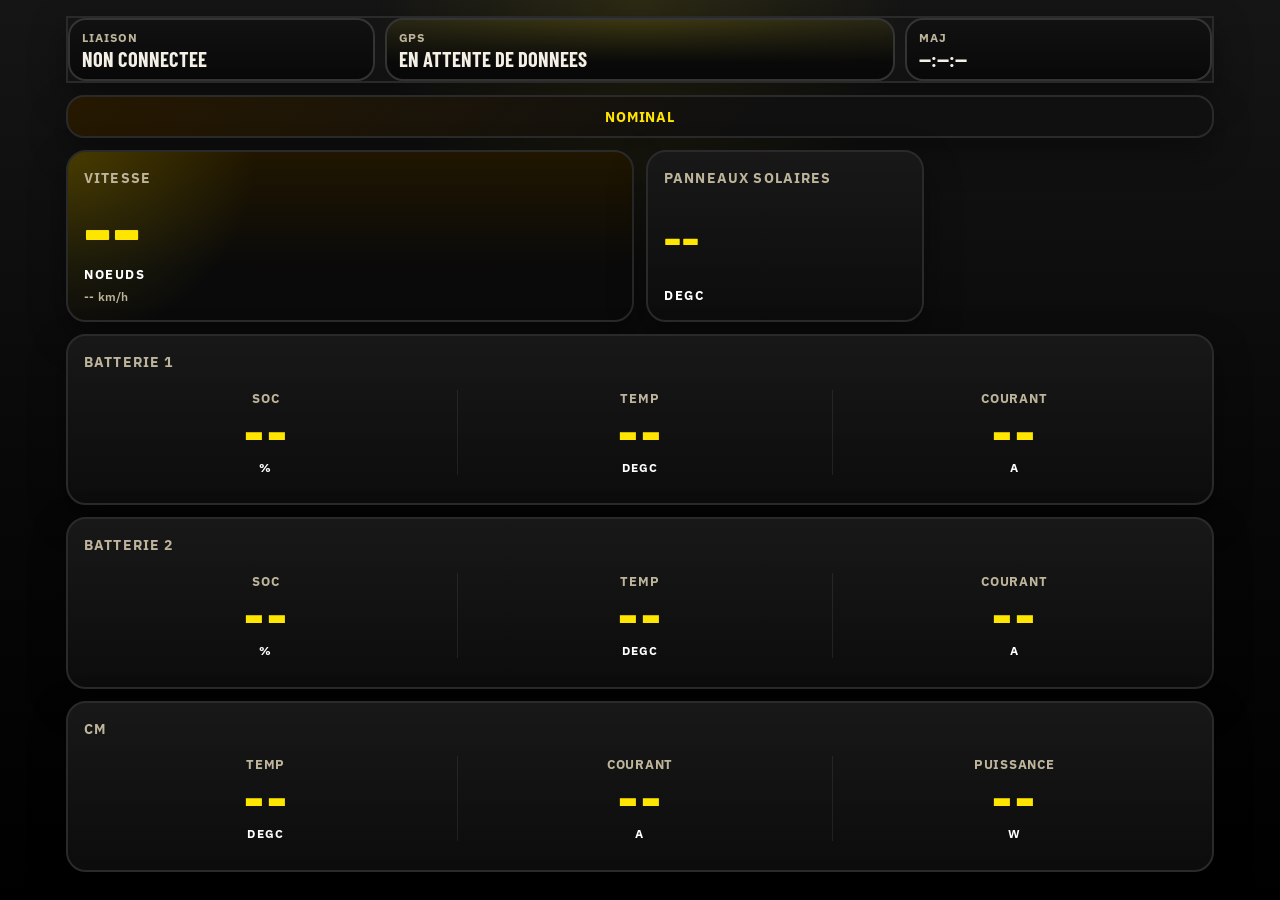
<file: pilot-ui/index.html>
<!DOCTYPE html>
<html lang="fr">
<head>
  <meta charset="UTF-8">
  <meta name="viewport" content="width=device-width, initial-scale=1.0">
  <title>Nereides Pilot Interface</title>
  <link rel="preconnect" href="https://fonts.googleapis.com">
  <link rel="preconnect" href="https://fonts.gstatic.com" crossorigin>
  <link href="https://fonts.googleapis.com/css2?family=Barlow+Condensed:wght@500;600;700&family=IBM+Plex+Sans:wght@400;500;600;700&display=swap" rel="stylesheet">
  <link rel="stylesheet" href="styles.css">
</head>
<body data-authenticated="true">
  <main class="pilot-shell">
    <header class="pilot-header">
      <div class="signal-card">
        <span class="signal-label">Liaison</span>
        <strong id="link-state">Non connectee</strong>
      </div>
      <div class="signal-card signal-card-wide">
        <span class="signal-label">GPS</span>
        <strong id="mission-state">Recherche fix...</strong>
      </div>
      <div class="signal-card">
        <span class="signal-label">Maj</span>
        <strong id="last-update">--:--:--</strong>
      </div>
    </header>

    <section class="alert-banner" id="alert-banner">
      <span id="alert-state">Aucune alerte active</span>
    </section>

    <section class="priority-board" aria-label="Mesures prioritaires pilote">
      <article class="pilot-card pilot-card-hero" data-tone-target="gps_speed_kmh">
        <span class="pilot-card-label">Vitesse</span>
        <strong class="pilot-card-value" data-field="gps_speed_kmh">--</strong>
        <span class="pilot-card-unit">noeuds</span>
        <span class="pilot-card-subvalue" data-field-precise="gps_speed_kmh_exact">-- km/h</span>
      </article>

      <article class="pilot-card" data-tone-target="solar_temperature">
        <span class="pilot-card-label">Panneaux solaires</span>
        <strong class="pilot-card-value" data-field="solar_temperature">--</strong>
        <span class="pilot-card-unit">degC</span>
      </article>

      <article class="pilot-card pilot-group pilot-span" data-tone-target="battery1_soc">
        <span class="pilot-card-label">Batterie 1</span>
        <div class="pilot-group-row">
          <div class="pilot-metric">
            <span class="pilot-metric-label">SOC</span>
            <strong class="pilot-metric-value" data-field="battery1_soc">--</strong>
            <span class="pilot-metric-unit">%</span>
          </div>
          <div class="pilot-metric" data-alert="battery1_temp">
            <span class="pilot-metric-label">Temp</span>
            <strong class="pilot-metric-value" data-field="battery1_temp">--</strong>
            <span class="pilot-metric-unit">degC</span>
          </div>
          <div class="pilot-metric">
            <span class="pilot-metric-label">Courant</span>
            <strong class="pilot-metric-value" data-field="battery1_current">--</strong>
            <span class="pilot-metric-unit">A</span>
          </div>
        </div>
      </article>

      <article class="pilot-card pilot-group pilot-span" data-tone-target="battery2_soc">
        <span class="pilot-card-label">Batterie 2</span>
        <div class="pilot-group-row">
          <div class="pilot-metric">
            <span class="pilot-metric-label">SOC</span>
            <strong class="pilot-metric-value" data-field="battery2_soc">--</strong>
            <span class="pilot-metric-unit">%</span>
          </div>
          <div class="pilot-metric" data-alert="battery2_temp">
            <span class="pilot-metric-label">Temp</span>
            <strong class="pilot-metric-value" data-field="battery2_temp">--</strong>
            <span class="pilot-metric-unit">degC</span>
          </div>
          <div class="pilot-metric">
            <span class="pilot-metric-label">Courant</span>
            <strong class="pilot-metric-value" data-field="battery2_current">--</strong>
            <span class="pilot-metric-unit">A</span>
          </div>
        </div>
      </article>

      <article class="pilot-card pilot-group pilot-span" data-tone-target="controller_temperature">
        <span class="pilot-card-label">CM</span>
        <div class="pilot-group-row">
          <div class="pilot-metric">
            <span class="pilot-metric-label">Temp</span>
            <strong class="pilot-metric-value" data-field="controller_temperature">--</strong>
            <span class="pilot-metric-unit">degC</span>
          </div>
          <div class="pilot-metric">
            <span class="pilot-metric-label">Courant</span>
            <strong class="pilot-metric-value" data-field="controller_current">--</strong>
            <span class="pilot-metric-unit">A</span>
          </div>
          <div class="pilot-metric">
            <span class="pilot-metric-label">Puissance</span>
            <strong class="pilot-metric-value" data-field="motor_power">--</strong>
            <span class="pilot-metric-unit">W</span>
          </div>
        </div>
      </article>
    </section>

  </main>

  <div id="display-overlay" class="display-overlay" hidden>
    <img id="display-overlay-image" class="display-overlay-image" hidden alt="">
    <video id="display-overlay-video" class="display-overlay-image" hidden autoplay muted playsinline></video>
    <p id="display-overlay-text" class="display-overlay-text"></p>
  </div>

  <script src="script.js"></script>
</body>
</html>
</file>
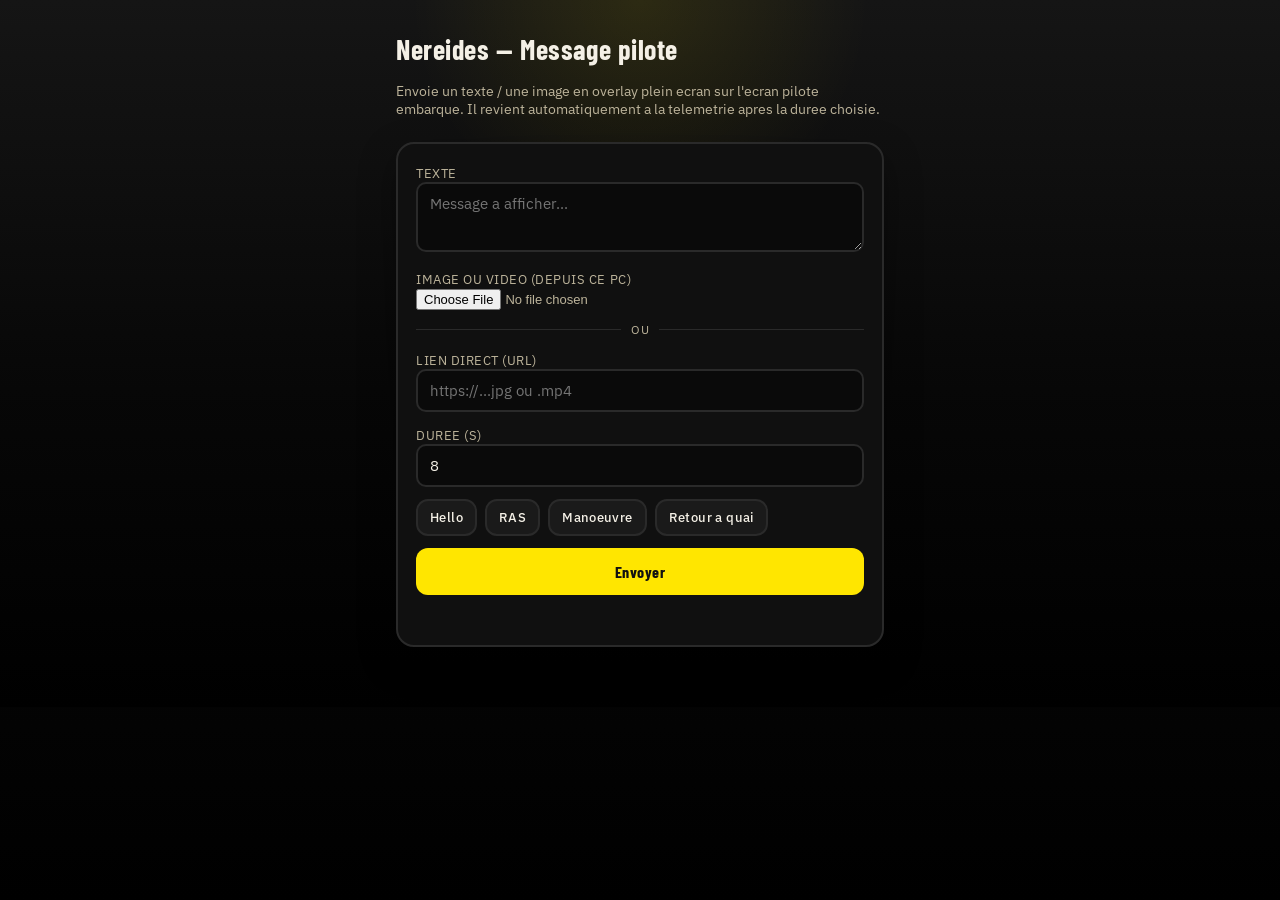
<file: sender/index.html>
<!DOCTYPE html>
<html lang="fr">
<head>
<meta charset="UTF-8">
<meta name="viewport" content="width=device-width, initial-scale=1.0">
<title>Nereides - Envoyer un message pilote</title>
<link rel="preconnect" href="https://fonts.googleapis.com">
<link rel="preconnect" href="https://fonts.gstatic.com" crossorigin>
<link href="https://fonts.googleapis.com/css2?family=Barlow+Condensed:wght@500;600;700&family=IBM+Plex+Sans:wght@400;500;600;700&display=swap" rel="stylesheet">
<style>
:root {
  --bg: #050505;
  --panel: #101010;
  --line: #2a2a2a;
  --text: #f4f0e6;
  --muted: #bdb49b;
  --accent: #ffe600;
  --ok: #72ff66;
  --alert: #ff5a36;
  --shadow: 0 14px 36px rgba(0, 0, 0, 0.38);
}
* { box-sizing: border-box; }
html, body {
  margin: 0;
  min-height: 100%;
  background: radial-gradient(circle at top, rgba(255, 230, 0, 0.1), transparent 24%),
              linear-gradient(180deg, #151515 0%, #070707 55%, #000 100%);
  color: var(--text);
  font-family: "IBM Plex Sans", sans-serif;
}
.shell {
  max-width: 520px;
  margin: 0 auto;
  padding: 24px 16px 60px;
  display: flex;
  flex-direction: column;
  gap: 16px;
}
h1 {
  font-family: "Barlow Condensed", sans-serif;
  font-weight: 700;
  letter-spacing: 0.02em;
  font-size: 28px;
  margin: 8px 0 0;
}
.sub {
  color: var(--muted);
  margin: 0 0 8px;
  font-size: 14px;
}
.card {
  border: 2px solid var(--line);
  border-radius: 18px;
  box-shadow: var(--shadow);
  background: var(--panel);
  padding: 18px;
  display: flex;
  flex-direction: column;
  gap: 12px;
}
label {
  font-size: 13px;
  color: var(--muted);
  text-transform: uppercase;
  letter-spacing: 0.04em;
}
input[type="text"], input[type="url"], textarea, input[type="number"] {
  width: 100%;
  background: #0a0a0a;
  border: 2px solid var(--line);
  border-radius: 10px;
  color: var(--text);
  padding: 10px 12px;
  font-size: 15px;
  font-family: inherit;
}
textarea { resize: vertical; min-height: 70px; }
input:focus, textarea:focus { outline: none; border-color: var(--accent); }
.row { display: flex; gap: 12px; }
.row > * { flex: 1; }
button {
  border: none;
  border-radius: 12px;
  padding: 14px;
  font-size: 16px;
  font-weight: 700;
  font-family: "Barlow Condensed", sans-serif;
  letter-spacing: 0.03em;
  cursor: pointer;
  background: var(--accent);
  color: #111;
}
button:active { transform: translateY(1px); }
button:disabled { opacity: 0.5; cursor: default; }
.presets { display: flex; flex-wrap: wrap; gap: 8px; }
.presets button {
  background: #1a1a1a;
  color: var(--text);
  border: 2px solid var(--line);
  padding: 8px 12px;
  font-size: 13px;
  font-weight: 500;
  font-family: inherit;
}
#status {
  font-size: 14px;
  min-height: 20px;
}
#status.ok { color: var(--ok); }
#status.err { color: var(--alert); }
#preview, #preview-video {
  max-width: 100%;
  max-height: 200px;
  border-radius: 10px;
  border: 2px solid var(--line);
  display: none;
}
input[type="file"] {
  width: 100%;
  color: var(--muted);
  font-size: 13px;
}
.divider {
  display: flex;
  align-items: center;
  gap: 10px;
  color: var(--muted);
  font-size: 12px;
  text-transform: uppercase;
  letter-spacing: 0.06em;
}
.divider::before, .divider::after {
  content: "";
  flex: 1;
  height: 1px;
  background: var(--line);
}
#upload-status {
  font-size: 12px;
  color: var(--muted);
}
</style>
</head>
<body>
  <div class="shell">
    <h1>Nereides &mdash; Message pilote</h1>
    <p class="sub">Envoie un texte / une image en overlay plein ecran sur l'ecran pilote embarque. Il revient automatiquement a la telemetrie apres la duree choisie.</p>

    <div class="card">
      <div>
        <label for="text">Texte</label>
        <textarea id="text" placeholder="Message a afficher..."></textarea>
      </div>

      <div>
        <label for="mediaFile">Image ou video (depuis ce PC)</label>
        <input type="file" id="mediaFile" accept="image/*,video/*">
        <div id="upload-status"></div>
        <img id="preview" alt="apercu">
        <video id="preview-video" controls muted></video>
      </div>

      <div class="divider">ou</div>

      <div>
        <label for="mediaUrl">Lien direct (URL)</label>
        <input type="url" id="mediaUrl" placeholder="https://...jpg ou .mp4">
      </div>

      <div class="row">
        <div>
          <label for="duration">Duree (s)</label>
          <input type="number" id="duration" value="8" min="1" max="30" step="1">
        </div>
      </div>

      <div class="presets">
        <button type="button" data-preset="Hello !">Hello</button>
        <button type="button" data-preset="RAS, tout va bien.">RAS</button>
        <button type="button" data-preset="Attention manoeuvre en cours.">Manoeuvre</button>
        <button type="button" data-preset="Retour a quai demande.">Retour a quai</button>
      </div>

      <button id="send">Envoyer</button>
      <div id="status"></div>
    </div>
  </div>

  <script>
    const BACKEND_ORIGIN = "https://nereides.pwn-ai.fr/backend";
    const TRIGGER_URL = BACKEND_ORIGIN + "/trigger";
    const UPLOAD_URL = BACKEND_ORIGIN + "/upload";

    const textEl = document.getElementById("text");
    const fileEl = document.getElementById("mediaFile");
    const urlEl = document.getElementById("mediaUrl");
    const durationEl = document.getElementById("duration");
    const previewEl = document.getElementById("preview");
    const previewVideoEl = document.getElementById("preview-video");
    const uploadStatusEl = document.getElementById("upload-status");
    const statusEl = document.getElementById("status");
    const sendBtn = document.getElementById("send");

    // Rempli par l'upload (prioritaire sur le champ URL si present)
    let uploadedMedia = null; // { url, media_type }

    function showPreview(url, mediaType) {
      if (mediaType === "video") {
        previewVideoEl.src = url;
        previewVideoEl.style.display = "block";
        previewEl.style.display = "none";
      } else {
        previewEl.src = url;
        previewEl.style.display = "block";
        previewVideoEl.style.display = "none";
      }
    }

    fileEl.addEventListener("change", async function() {
      const file = fileEl.files[0];
      uploadedMedia = null;
      if (!file) {
        return;
      }

      uploadStatusEl.textContent = "Upload en cours...";
      try {
        const formData = new FormData();
        formData.append("file", file);
        const res = await fetch(UPLOAD_URL, { method: "POST", body: formData });
        if (!res.ok) {
          throw new Error("HTTP " + res.status);
        }
        const data = await res.json();
        uploadedMedia = { url: BACKEND_ORIGIN.replace(/\/backend$/, "") + data.url, media_type: data.media_type };
        showPreview(uploadedMedia.url, uploadedMedia.media_type);
        uploadStatusEl.textContent = "Upload OK (" + data.media_type + ").";
      } catch (err) {
        uploadStatusEl.textContent = "Echec upload : " + err.message;
      }
    });

    urlEl.addEventListener("input", function() {
      const url = urlEl.value.trim();
      if (!url) {
        return;
      }
      uploadedMedia = null;
      fileEl.value = "";
      uploadStatusEl.textContent = "";
      const mediaType = /\.(mp4|webm|mov)$/i.test(url) ? "video" : "image";
      showPreview(url, mediaType);
    });

    document.querySelectorAll(".presets button").forEach(function(btn) {
      btn.addEventListener("click", function() {
        textEl.value = btn.getAttribute("data-preset");
      });
    });

    async function sendTrigger() {
      const text = textEl.value.trim();
      const urlValue = urlEl.value.trim();
      const durationS = Math.min(30, Math.max(1, Number(durationEl.value) || 8));

      let mediaUrl = null;
      let mediaType = "image";
      if (uploadedMedia) {
        mediaUrl = uploadedMedia.url;
        mediaType = uploadedMedia.media_type;
      } else if (urlValue) {
        mediaUrl = urlValue;
        mediaType = /\.(mp4|webm|mov)$/i.test(urlValue) ? "video" : "image";
      }

      if (!text && !mediaUrl) {
        statusEl.textContent = "Ajoute un texte, une image ou une video.";
        statusEl.className = "err";
        return;
      }

      sendBtn.disabled = true;
      statusEl.textContent = "Envoi en cours...";
      statusEl.className = "";

      try {
        const res = await fetch(TRIGGER_URL, {
          method: "POST",
          headers: { "Content-Type": "application/json" },
          body: JSON.stringify({
            text: text || null,
            media_url: mediaUrl,
            media_type: mediaType,
            duration_s: durationS,
          }),
        });
        if (!res.ok) {
          throw new Error("HTTP " + res.status);
        }
        statusEl.textContent = "Envoye. Affiche cote pilote pendant " + durationS + "s.";
        statusEl.className = "ok";
      } catch (err) {
        statusEl.textContent = "Echec de l'envoi : " + err.message;
        statusEl.className = "err";
      } finally {
        sendBtn.disabled = false;
      }
    }

    sendBtn.addEventListener("click", sendTrigger);
  </script>
</body>
</html>
</file>
<file: pilot-ui/styles.css>
:root {
  --bg: #050505;
  --panel: #101010;
  --line: #2a2a2a;
  --text: #f4f0e6;
  --muted: #bdb49b;
  --accent: #ffe600;
  --ok: #72ff66;
  --warn: #ffb400;
  --alert: #ff5a36;
  --shadow: 0 14px 36px rgba(0, 0, 0, 0.38);
}

* {
  box-sizing: border-box;
}

html,
body {
  margin: 0;
  width: 100%;
  height: 100%;
  overflow: hidden;
  background:
    radial-gradient(circle at top, rgba(255, 230, 0, 0.1), transparent 24%),
    linear-gradient(180deg, #151515 0%, #070707 55%, #000 100%);
  color: var(--text);
  font-family: "IBM Plex Sans", sans-serif;
}

.pilot-shell {
  width: min(100%, 540px);
  height: 100vh;
  margin: 0 auto;
  padding: 12px;
  display: grid;
  grid-template-rows: auto auto 1fr auto;
  gap: 10px;
}

.pilot-header,
.alert-banner,
.pilot-card,
.system-pill {
  border: 2px solid var(--line);
  box-shadow: var(--shadow);
}

.pilot-header {
  display: grid;
  grid-template-columns: 1fr 1.3fr 1fr;
  gap: 10px;
}

.display-overlay {
  position: fixed;
  inset: 0;
  z-index: 999;
  display: flex;
  flex-direction: column;
  align-items: center;
  justify-content: center;
  gap: 18px;
  padding: 24px;
  background: rgba(5, 5, 5, 0.92);
}

.display-overlay[hidden] {
  display: none;
}

.display-overlay-image {
  max-width: 90vw;
  max-height: 70vh;
  border-radius: 12px;
  box-shadow: var(--shadow);
}

.display-overlay-text {
  margin: 0;
  max-width: 90vw;
  text-align: center;
  font-size: clamp(20px, 5vw, 48px);
  font-weight: 600;
  color: var(--text);
}

.signal-card {
  display: grid;
  gap: 4px;
  min-width: 0;
  padding: 10px 12px;
  border-radius: 18px;
  border: 2px solid #343434;
  background: linear-gradient(180deg, #111, #090909);
}

.signal-card-wide {
  background: linear-gradient(180deg, rgba(255, 230, 0, 0.08), #090909 72%);
}

.signal-label {
  color: var(--muted);
  font-size: 0.72rem;
  font-weight: 700;
  letter-spacing: 0.08em;
  text-transform: uppercase;
}

.signal-card strong,
.pilot-card-value,
.badge {
  font-family: "Barlow Condensed", sans-serif;
}

.signal-card strong {
  font-size: 1.28rem;
  line-height: 1;
  text-transform: uppercase;
  white-space: nowrap;
  overflow: hidden;
  text-overflow: ellipsis;
}

.alert-banner {
  display: flex;
  align-items: center;
  justify-content: center;
  padding: 10px 12px;
  border-radius: 18px;
  background: linear-gradient(135deg, #261800, #101010 60%);
}

#alert-state {
  color: var(--accent);
  font-size: 0.9rem;
  font-weight: 700;
  letter-spacing: 0.06em;
  text-transform: uppercase;
}

.priority-board {
  min-height: 0;
  display: grid;
  grid-template-columns: repeat(2, minmax(0, 1fr));
  grid-auto-rows: 1fr;
  gap: 10px;
}

.pilot-card {
  min-height: 0;
  padding: 12px;
  border-radius: 20px;
  display: flex;
  flex-direction: column;
  justify-content: space-between;
  overflow: hidden;
  background: linear-gradient(180deg, #181818, #0c0c0c);
}

.pilot-card-hero {
  background:
    radial-gradient(circle at top left, rgba(255, 230, 0, 0.18), transparent 32%),
    linear-gradient(180deg, #201600, #0a0a0a 68%);
}

.pilot-card-status {
  background:
    radial-gradient(circle at top left, rgba(255, 90, 54, 0.16), transparent 34%),
    linear-gradient(180deg, #1e0b06, #0c0c0c 74%);
}

.pilot-card-label {
  color: var(--muted);
  font-size: 0.9rem;
  font-weight: 700;
  letter-spacing: 0.08em;
  text-transform: uppercase;
}

.pilot-card-value {
  font-size: clamp(2.5rem, 9vw, 4rem);
  line-height: 0.84;
  letter-spacing: 0.02em;
  color: var(--accent);
}

.pilot-card-hero .pilot-card-value {
  font-size: clamp(2.6rem, 10vw, 4.4rem);
}

.pilot-card-value-text {
  font-size: clamp(1.8rem, 6vw, 2.8rem);
}

.pilot-card-unit {
  color: #fff;
  font-size: 0.84rem;
  font-weight: 800;
  letter-spacing: 0.12em;
  text-transform: uppercase;
}

.pilot-card.tone-ok {
  border-color: rgba(114, 255, 102, 0.42);
}

.pilot-card.tone-warn {
  border-color: rgba(255, 180, 0, 0.52);
}

.pilot-card.tone-alert {
  border-color: rgba(255, 90, 54, 0.62);
}

.pilot-card.tone-ok .pilot-card-value {
  color: var(--ok);
}

.pilot-card.tone-warn .pilot-card-value {
  color: var(--warn);
}

.pilot-card.tone-alert .pilot-card-value {
  color: var(--alert);
}

.system-strip {
  display: grid;
  grid-template-columns: repeat(2, minmax(0, 1fr));
  gap: 10px;
}

.system-pill {
  display: grid;
  gap: 6px;
  padding: 10px;
  border-radius: 18px;
  background: var(--panel);
}

.system-pill span {
  color: var(--muted);
  font-size: 0.72rem;
  font-weight: 700;
  letter-spacing: 0.07em;
  text-transform: uppercase;
}

.badge {
  display: inline-flex;
  align-items: center;
  justify-content: center;
  width: fit-content;
  min-width: 104px;
  padding: 7px 12px;
  border-radius: 999px;
  font-size: 1rem;
  line-height: 1;
  text-transform: uppercase;
}

.badge.ok {
  background: rgba(114, 255, 102, 0.14);
  color: var(--ok);
}

.badge.warn {
  background: rgba(255, 180, 0, 0.18);
  color: var(--warn);
}

.badge.alert {
  background: rgba(255, 90, 54, 0.16);
  color: var(--alert);
}

.badge.neutral {
  background: rgba(255, 255, 255, 0.08);
  color: var(--text);
}

@media (min-width: 760px) {
  .pilot-shell {
    width: min(96vw, 1180px);
    padding: 16px;
    gap: 12px;
  }

  .pilot-header {
    grid-template-columns: 0.9fr 1.5fr 0.9fr;
  }

  .priority-board {
    grid-template-columns: repeat(4, minmax(0, 1fr));
    gap: 12px;
  }

  .pilot-card {
    padding: 16px;
  }

  .pilot-card-hero {
    grid-column: span 2;
  }

  .pilot-card-value {
    font-size: clamp(3rem, 4vw, 4.8rem);
  }

  .pilot-card-hero .pilot-card-value {
    font-size: clamp(4.6rem, 6.4vw, 6.6rem);
  }

  .pilot-card-value-text {
    font-size: clamp(2rem, 2.5vw, 3rem);
  }

  .system-strip {
    grid-template-columns: repeat(4, minmax(0, 1fr));
    gap: 12px;
  }
}

/* ---- Blocs groupes pilote (batteries + CM) ---- */
.pilot-span {
  grid-column: 1 / -1;
}

.pilot-group {
  gap: 6px;
}

.pilot-group-row {
  display: flex;
  align-items: center;
  justify-content: space-around;
  gap: 10px;
  flex: 1;
}

.pilot-metric {
  display: flex;
  flex-direction: column;
  align-items: center;
  justify-content: center;
  gap: 2px;
  flex: 1;
  min-width: 0;
}

.pilot-metric + .pilot-metric {
  border-left: 1px solid rgba(255, 255, 255, 0.08);
}

.pilot-metric-label {
  color: var(--muted);
  font-size: 0.8rem;
  font-weight: 700;
  letter-spacing: 0.06em;
  text-transform: uppercase;
}

.pilot-metric-value {
  font-size: clamp(2rem, 8vw, 3.4rem);
  line-height: 0.9;
  letter-spacing: 0.02em;
  color: var(--accent);
}

.pilot-metric-unit {
  color: #fff;
  font-size: 0.72rem;
  font-weight: 800;
  letter-spacing: 0.1em;
  text-transform: uppercase;
}

.pilot-card.tone-ok .pilot-metric-value {
  color: var(--ok);
}

.pilot-card.tone-warn .pilot-metric-value {
  color: var(--warn);
}

.pilot-card.tone-alert .pilot-metric-value {
  color: var(--alert, #ff5a36);
}

/* ---- Alerte par case (seuils de température) ---- */
.pilot-metric.cell-warn,
.pilot-metric.cell-hot {
  border-radius: 14px;
  padding: 6px 4px;
}
.pilot-metric.cell-warn {
  background: rgba(255, 176, 0, 0.14);
  box-shadow: inset 0 0 0 1px rgba(255, 176, 0, 0.5);
}
.pilot-metric.cell-warn .pilot-metric-value { color: #ffb400; }
.pilot-metric.cell-hot {
  background: rgba(255, 60, 45, 0.18);
  box-shadow: inset 0 0 0 1px rgba(255, 60, 45, 0.6);
}
.pilot-metric.cell-hot .pilot-metric-value { color: #ff5a3c; }
.pilot-metric.cell-hot .pilot-metric-label { color: #ff8a72; }
@media (prefers-reduced-motion: no-preference) {
  .pilot-metric.cell-hot { animation: cellpulse 1.1s ease-in-out infinite; }
  @keyframes cellpulse {
    0%, 100% { box-shadow: inset 0 0 0 1px rgba(255, 60, 45, 0.6); }
    50%      { box-shadow: inset 0 0 0 2px rgba(255, 60, 45, 0.95); }
  }
}

/* ---- Vitesse exacte km/h (petit texte a cote des noeuds) ---- */
.pilot-card-subvalue {
  color: var(--muted);
  font-size: 0.78rem;
  font-weight: 600;
  letter-spacing: 0.02em;
}
</file>
